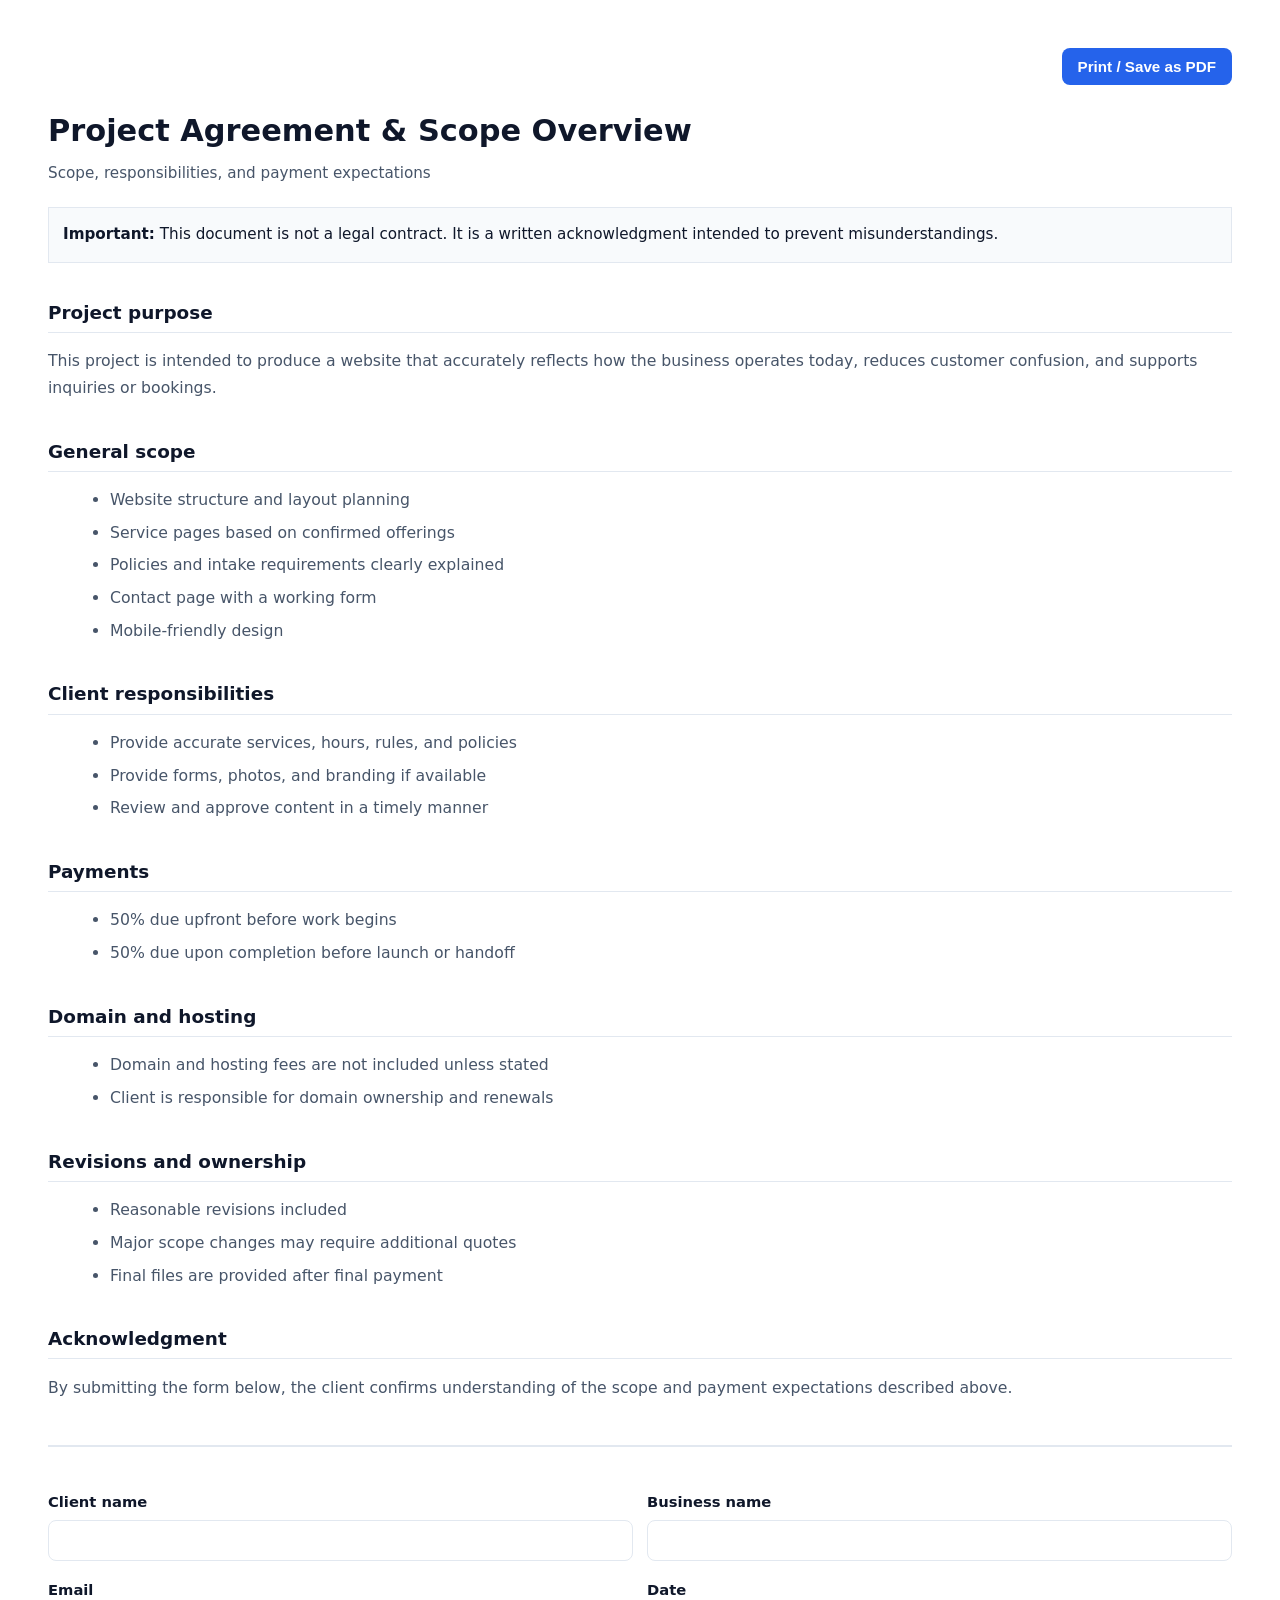
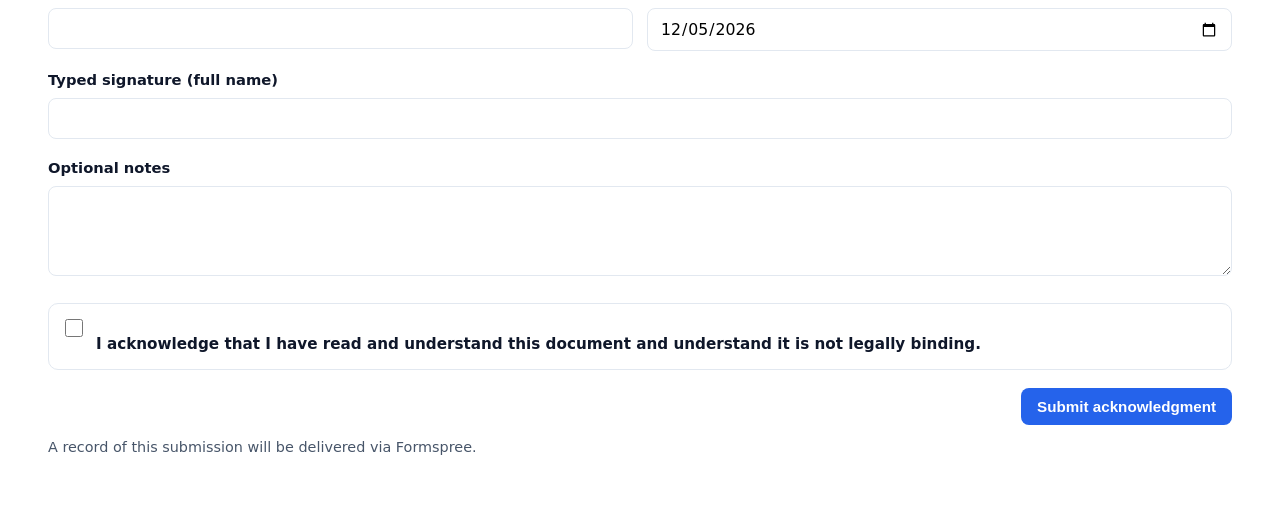
<file: index.html>
<!DOCTYPE html>
<html lang="en">
<head>
  <meta charset="UTF-8" />
  <title>Project Agreement & Scope Acknowledgment</title>
  <meta name="viewport" content="width=device-width, initial-scale=1.0" />

  <style>
    :root {
      --ink: #0f172a;
      --muted: #475569;
      --line: #e2e8f0;
      --soft: #f8fafc;
      --btn: #2563eb;
      --btn-hover: #1d4ed8;
    }

    * {
      box-sizing: border-box;
    }

    body {
      font-family: system-ui, -apple-system, Segoe UI, Roboto, Arial, sans-serif;
      margin: 48px;
      color: var(--ink);
      line-height: 1.7;
      background: #ffffff;
    }

    h1 {
      font-size: 1.9rem;
      margin-bottom: 4px;
    }

    .subtitle {
      font-size: 0.95rem;
      color: var(--muted);
      margin-bottom: 20px;
    }

    .toolbar {
      display: flex;
      justify-content: flex-end;
      margin-bottom: 16px;
    }

    .btn {
      border: none;
      background: var(--btn);
      color: #fff;
      padding: 10px 16px;
      border-radius: 8px;
      font-weight: 700;
      cursor: pointer;
      font-size: 0.95rem;
    }

    .btn:hover {
      background: var(--btn-hover);
    }

    .callout {
      border: 1px solid var(--line);
      background: var(--soft);
      padding: 14px;
      margin: 18px 0;
      font-size: 0.95rem;
    }

    h2 {
      font-size: 1.15rem;
      margin-top: 34px;
      border-bottom: 1px solid var(--line);
      padding-bottom: 4px;
    }

    p {
      font-size: 0.98rem;
      color: var(--muted);
      margin: 8px 0;
    }

    ul {
      margin: 10px 0 10px 22px;
      color: var(--muted);
      font-size: 0.98rem;
    }

    li {
      margin-bottom: 6px;
    }

    form {
      margin-top: 44px;
      border-top: 2px solid var(--line);
      padding-top: 26px;
    }

    label {
      display: block;
      margin-top: 16px;
      font-weight: 700;
      font-size: 0.92rem;
    }

    input,
    textarea {
      width: 100%;
      margin-top: 6px;
      padding: 10px 12px;
      border: 1px solid var(--line);
      border-radius: 8px;
      font-size: 0.98rem;
      font-family: inherit;
    }

    textarea {
      min-height: 90px;
      resize: vertical;
    }

    .grid {
      display: grid;
      grid-template-columns: 1fr 1fr;
      gap: 14px;
    }

    @media (max-width: 720px) {
      .grid {
        grid-template-columns: 1fr;
      }

      body {
        margin: 22px;
      }
    }

    .checkrow {
      display: flex;
      gap: 10px;
      align-items: flex-start;
      margin-top: 18px;
      padding: 12px;
      border: 1px solid var(--line);
      border-radius: 10px;
      background: #fff;
    }

    .checkrow input {
      width: 18px;
      height: 18px;
      margin-top: 3px;
    }

    .checktext {
      font-size: 0.95rem;
      font-weight: 700;
    }

    .submitrow {
      margin-top: 18px;
      display: flex;
      justify-content: flex-end;
    }

    .form-note {
      font-size: 0.9rem;
      color: var(--muted);
      margin-top: 10px;
    }

    /* Honeypot */
    .hp {
      position: absolute;
      left: -9999px;
      width: 1px;
      height: 1px;
      overflow: hidden;
    }

    @media print {
      .toolbar {
        display: none;
      }

      body {
        margin: 28px;
      }

      form {
        page-break-before: always;
      }
    }
  </style>
</head>

<body>

  <div class="toolbar">
    <button class="btn" type="button" onclick="window.print()">Print / Save as PDF</button>
  </div>

  <h1>Project Agreement & Scope Overview</h1>
  <div class="subtitle">
    Scope, responsibilities, and payment expectations
  </div>

  <div class="callout">
    <strong>Important:</strong> This document is not a legal contract. It is a written acknowledgment intended to prevent misunderstandings.
  </div>

  <h2>Project purpose</h2>
  <p>
    This project is intended to produce a website that accurately reflects how the business operates today, reduces customer confusion, and supports inquiries or bookings.
  </p>

  <h2>General scope</h2>
  <ul>
    <li>Website structure and layout planning</li>
    <li>Service pages based on confirmed offerings</li>
    <li>Policies and intake requirements clearly explained</li>
    <li>Contact page with a working form</li>
    <li>Mobile-friendly design</li>
  </ul>

  <h2>Client responsibilities</h2>
  <ul>
    <li>Provide accurate services, hours, rules, and policies</li>
    <li>Provide forms, photos, and branding if available</li>
    <li>Review and approve content in a timely manner</li>
  </ul>

  <h2>Payments</h2>
  <ul>
    <li>50% due upfront before work begins</li>
    <li>50% due upon completion before launch or handoff</li>
  </ul>

  <h2>Domain and hosting</h2>
  <ul>
    <li>Domain and hosting fees are not included unless stated</li>
    <li>Client is responsible for domain ownership and renewals</li>
  </ul>

  <h2>Revisions and ownership</h2>
  <ul>
    <li>Reasonable revisions included</li>
    <li>Major scope changes may require additional quotes</li>
    <li>Final files are provided after final payment</li>
  </ul>

  <h2>Acknowledgment</h2>
  <p>
    By submitting the form below, the client confirms understanding of the scope and payment expectations described above.
  </p>

  <form action="https://formspree.io/f/xwvqyjqz" method="POST">
    <input type="hidden" name="_subject" value="Project Agreement Acknowledgment" />
    <input type="hidden" name="Document Version" value="Printable Agreement v1" />

    <label class="hp">Leave this field empty</label>
    <input class="hp" type="text" name="_gotcha" />

    <div class="grid">
      <div>
        <label>Client name</label>
        <input type="text" name="Client Name" required />
      </div>
      <div>
        <label>Business name</label>
        <input type="text" name="Business Name" required />
      </div>
    </div>

    <div class="grid">
      <div>
        <label>Email</label>
        <input type="email" name="_replyto" required />
      </div>
      <div>
        <label>Date</label>
        <input type="date" name="Date" required />
      </div>
    </div>

    <label>Typed signature (full name)</label>
    <input type="text" name="Typed Signature" required />

    <label>Optional notes</label>
    <textarea name="Notes"></textarea>

    <div class="checkrow">
      <input type="checkbox" id="ack" required />
      <label for="ack" class="checktext">
        I acknowledge that I have read and understand this document and understand it is not legally binding.
      </label>
    </div>

    <div class="submitrow">
      <button type="submit" class="btn">Submit acknowledgment</button>
    </div>

    <p class="form-note">
      A record of this submission will be delivered via Formspree.
    </p>
  </form>

<script src="logic.js"></script>

</body>
</html>
</file>
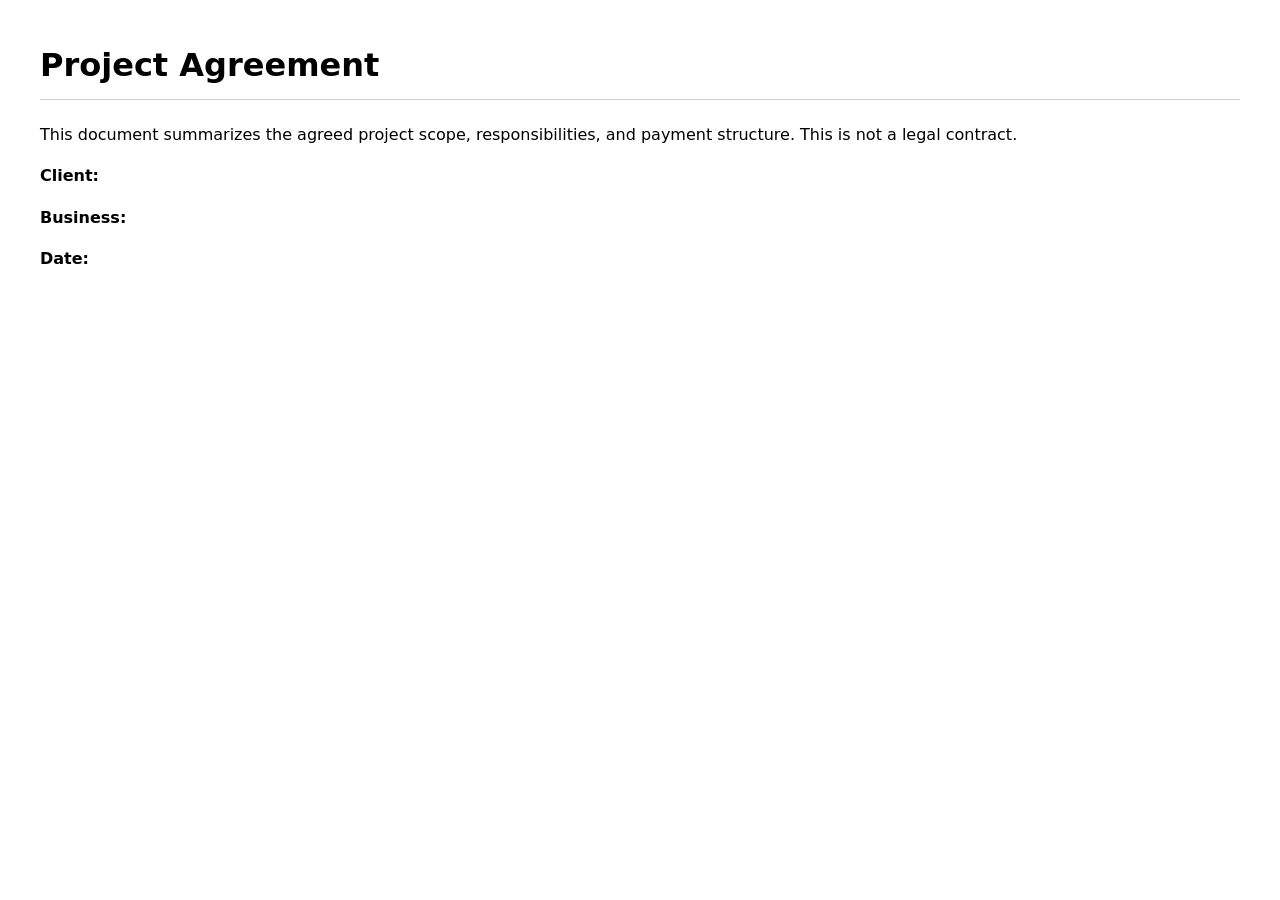
<file: Print.html>
<!DOCTYPE html>
<html>
<head>
  <meta charset="UTF-8">
  <title>Project Agreement</title>
  <style>
    body {
      font-family: system-ui;
      margin: 40px;
      line-height: 1.6;
    }
    h1 {
      border-bottom: 1px solid #ccc;
      padding-bottom: 8px;
    }
  </style>
</head>
<body>

<h1>Project Agreement</h1>

<p>
This document summarizes the agreed project scope, responsibilities, and payment structure.
This is not a legal contract.
</p>

<p><strong>Client:</strong> <span id="name"></span></p>
<p><strong>Business:</strong> <span id="biz"></span></p>
<p><strong>Date:</strong> <span id="date"></span></p>

<script>
  const p = new URLSearchParams(location.search);
  document.getElementById("name").textContent = p.get("Client Name") || "";
  document.getElementById("biz").textContent = p.get("Business Name") || "";
  document.getElementById("date").textContent = p.get("Date") || "";

  window.onload = () => setTimeout(() => window.print(), 300);
</script>

</body>
</html>
</file>
